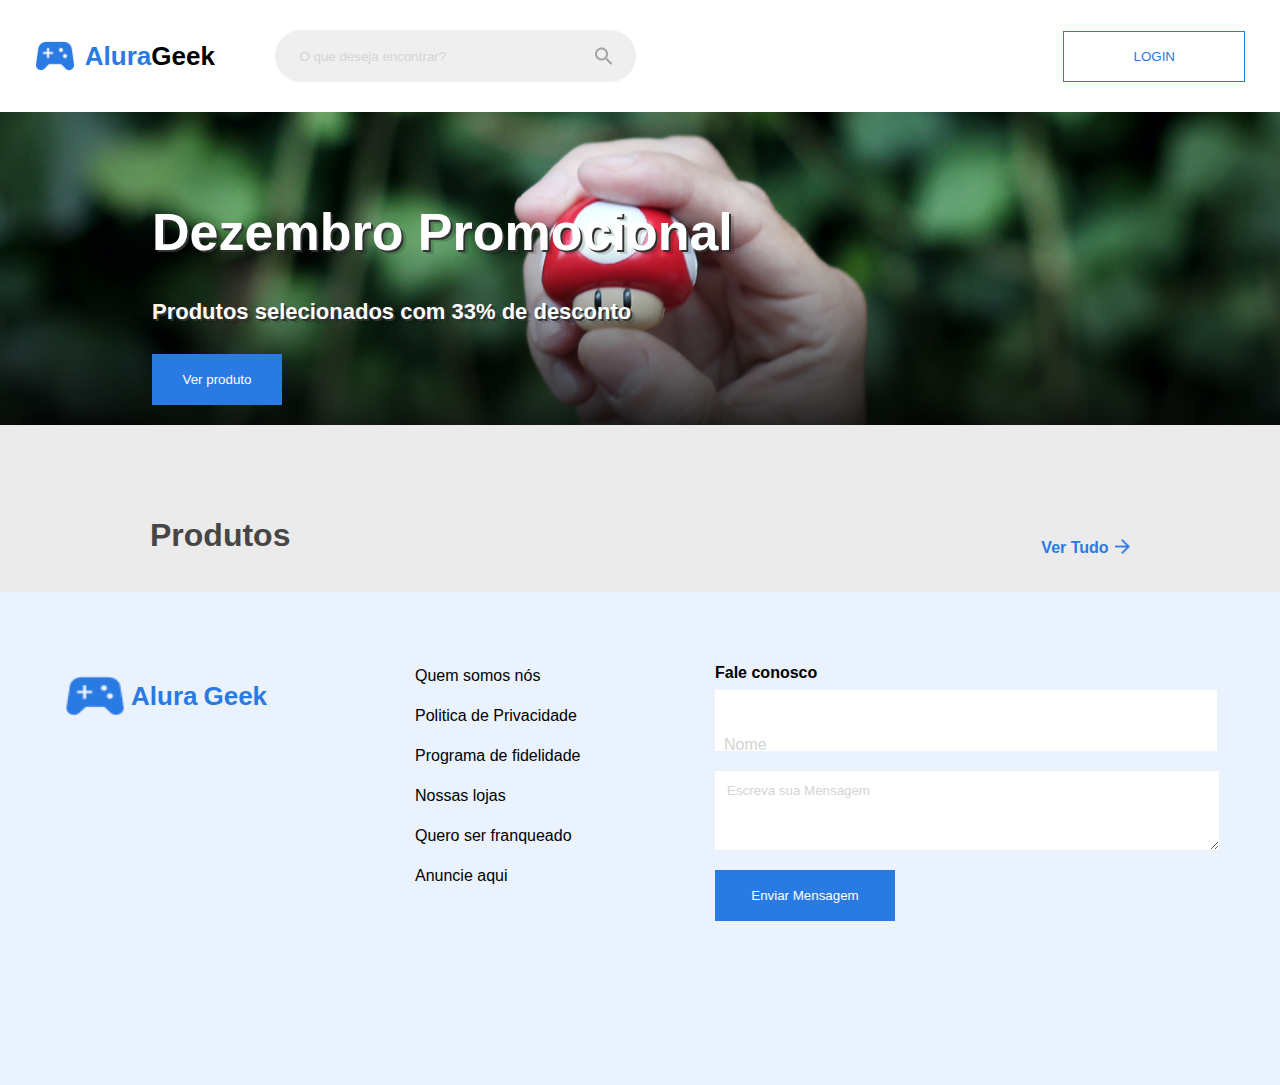
<file: screens/index.html>
<!DOCTYPE html>
<html lang="PT-br">
  <head>
    <meta charset="UTF-8" />
    <meta http-equiv="X-UA-Compatible" content="IE=edge" />
    <meta name="viewport" content="width=device-width, initial-scale=1.0" />
    <link rel="stylesheet" href="../styles/style.css" />
    <link rel="stylesheet" href="../styles/lista-productos.css">
    <link rel="preconnect" href="https://fonts.googleapis.com" />
    <link rel="preconnect" href="https://fonts.gstatic.com" crossorigin />
    <link href="https://fonts.googleapis.com/css2?family=Raleway:wght@400;500&display=swap" rel="stylesheet"/>
    <title>Alura Geek</title>
  </head>
  <body>
    <header>
      <nav>
        <div class="logo-busca">
          <div class="logo">
            <img src="../assets/logo.png" alt="logo" />
            <p class="logo-azul">Alura</p>
            <p>Geek</p>
          </div>
          <input i type="text" placeholder="O que deseja encontrar?" />
        </div>
        <div class="login">
          <a href="login.html"><button type="submit">Login</button></a>
        </div>
      </nav>
    </header>

    <section class="destaque">
      <div class="banner">
        <h1>Dezembro Promocional</h1>
        <h4>Produtos selecionados com 33% de desconto</h4>
        <button>Ver produto</button>
      </div>
    </section>

    <section class="geral-prods">
      <div class="prod-titulo">
        <div class="titulo">
          <p>Produtos</p>
        </div>
        <div class="mostrar-mais">
          <div class="div-verTudo">
            Ver Tudo <img class="verTudo" src="../assets/Vector.png" alt="seta" />
          </div>
        </div>
      </div>
      <section class="sessao-produtos" data-product>

      </section>
    </section>

    <section class="contato">
      <div class="referencia">
        <img src="../assets/logo.png" alt="logo" />
        <p>Alura</p>
        <p>Geek</p>
      </div>
      <div class="links-uteis">
        <a href="">Quem somos nós</a>
        <a href="">Politica de Privacidade</a>
        <a href="">Programa de fidelidade</a>
        <a href="">Nossas lojas</a>
        <a href="">Quero ser franqueado</a>
        <a href="">Anuncie aqui</a>
      </div>

      <div class="form">
        <p>Fale conosco</p>
        <div class="label-float">
          <input
            type="text"
            name="Nome"
            id="Nome"
            class="input-nome"
          />
          <label for="Nome" class="label-nome">Nome</label>
        </div>
        <textarea
          name="mensagem"
          id="msg"
          cols="5"
          rows="5"
          placeholder="Escreva sua Mensagem"
        ></textarea>
        <button>Enviar Mensagem</button>
      </div>
    </section>
    <script type="module" src="../controllers/produtos-controller.js"></script>
  </body>
</html>
</file>
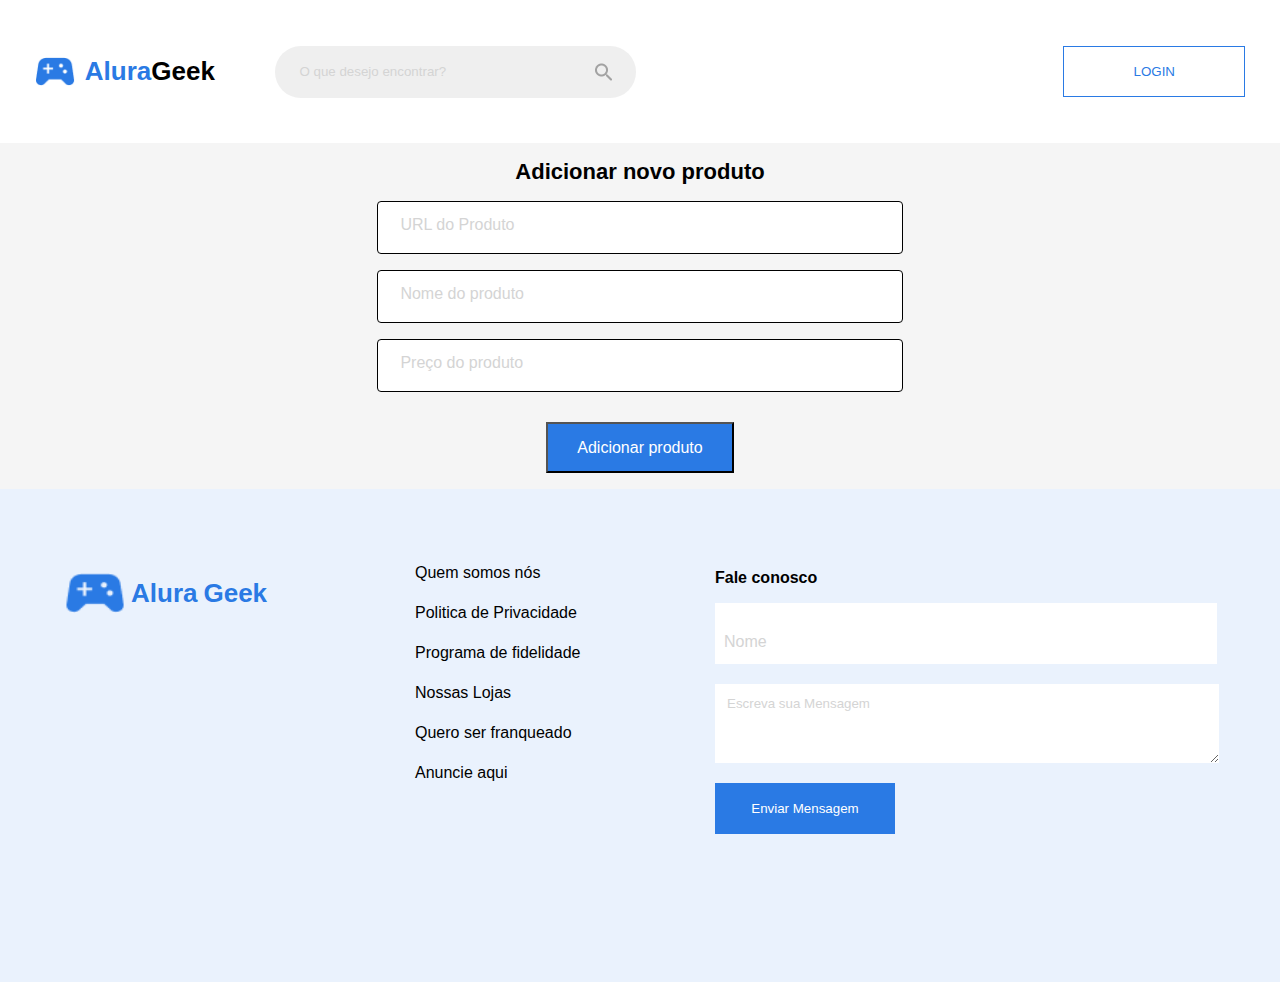
<file: screens/add-products.html>
<!DOCTYPE html>
<html lang="PT-br">
<head>
  <meta charset="UTF-8" />
  <meta http-equiv="X-UA-Compatible" content="IE=edge" />
  <meta name="viewport" type='text/css' content="width=device-width, initial-scale=1.0" />
  <link rel="preconnect" href="https://fonts.googleapis.com" />
  <link rel="preconnect" href="https://fonts.gstatic.com" crossorigin />
  <link href="https://fonts.googleapis.com/css2?family=Fira+Code:wght@700&display=swap">
  <link rel="shortcut icon" type="imagex/png" href="../assets/Logo.svg" width="16" height="16">
  <link rel="stylesheet" href="../styles/style.css" />
  <link rel="stylesheet" href="../styles/add-products.css" />
  <title>Alura Geek</title>
  </head>
  <body>
    <header>
      <nav>
        <div class="logo-busca">
          <div class="logo">
            <img src="../assets/logo.png" alt="logo" />
            <p class="logo-azul">Alura</p>
            <p>Geek</p>
          </div>
          <input i type="text" placeholder="O que desejo encontrar?" />
        </div>
        <div class="login">
          <a href="login.html"><button type="submit">Login</button></a>
        </div>
      </nav>
    </header>
    <main>
      <section class="product-add">
        <div class="product-add_title">Adicionar novo produto</div>
        <form class="form-cadastro" data-form>
          <input
            class="product-add_input__url"
            type="text"
            placeholder="URL do Produto"
            required
            data-url
          />
          <input
            class="product-add_input__name"
            type="text"
            placeholder="Nome do produto"
            required
            data-nome
          />
          <input
            class="product-add_input__price"
            type="text"
            placeholder="Preço do produto"
            required
            data-preco
          />
          <button type="submit" class="product-add_btn">
            Adicionar produto
          </button>
        </form>
      </section>
    </main>
  </body>
  <section class="contato">
    <div class="referencia">
      <img src="../assets/logo.png" alt="logo" />
      <p>Alura</p>
      <p>Geek</p>
    </div>
    <div class="links-uteis">
      <a href="">Quem somos nós</a>
      <a href="">Politica de Privacidade</a>
      <a href="">Programa de fidelidade</a>
      <a href="">Nossas Lojas</a>
      <a href="">Quero ser franqueado</a>
      <a href="">Anuncie aqui</a>
    </div>

    <div class="form">
      <p>Fale conosco</p>
      <div class="label-float">
        <input
          type="text"
          name="Nome"
          id="Nome"
          class="input-nome"
          placeholder=""
        />
        <label for="Nome" class="label-nome">Nome</label>
      </div>
      <textarea
        name="mensagem"
        id="msg"
        cols="5"
        rows="5"
        placeholder="Escreva sua Mensagem"
      ></textarea>
      <button>Enviar Mensagem</button>
    </div>
  </section>
  <script type="module" src="../controllers/cria-produtos-controller.js"></script>
</html>
</file>
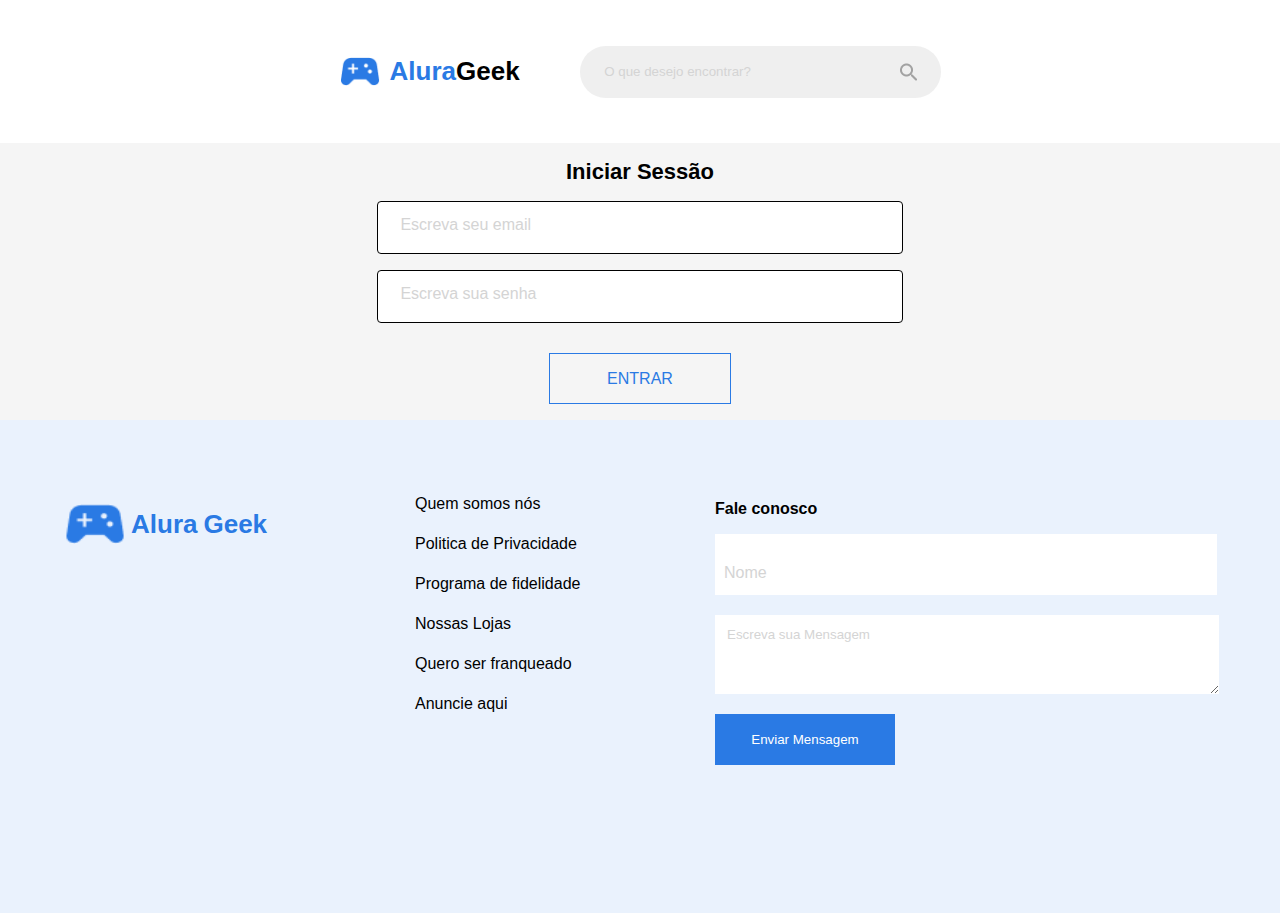
<file: screens/login.html>
<!DOCTYPE html>
<html lang="PT-br">
  <head>
    <meta charset="UTF-8" />
    <meta http-equiv="X-UA-Compatible" content="IE=edge" />
    <meta name="viewport" type="text/css" content="width=device-width, initial-scale=1.0"/>
    <link rel="preconnect" href="https://fonts.googleapis.com" />
    <link rel="preconnect" href="https://fonts.gstatic.com" crossorigin />
    <link href="https://fonts.googleapis.com/css2?family=Fira+Code:wght@700&display=swap"/>
    <link rel="stylesheet" href="../styles/style.css" />
    <link rel="stylesheet" href="../styles/login.css" />
    <title>Alura Geek</title>
  </head>
  <body>
    <header>
      <nav>
        <div class="logo-busca">
          <div class="logo">
            <img src="../assets/logo.png" alt="logo" />
            <p class="logo-azul">Alura</p>
            <p>Geek</p>
          </div>
          <input i type="text" placeholder="O que desejo encontrar?" />
        </div>
      </nav>
    </header>
    <main>
      <section class="login">
        <div class="login_title">Iniciar Sessão</div>
        <form action="#" class="form-cadastro" data-form>
          <input
            class="login_input__url"
            type="text"
            placeholder="Escreva seu email"
            required
            data-email
          />
          <input
            class="login_input__name"
            type="password"
            placeholder="Escreva sua senha"
            required
            data-password
          />
          <button type="submit" class="login_btn">Entrar</button>
        </form>
      </section>
    </main>
  </body>
  <section class="contato">
    <div class="referencia">
      <img src="../assets/logo.png" alt="logo" />
      <p>Alura</p>
      <p>Geek</p>
    </div>
    <div class="links-uteis">
      <a href="">Quem somos nós</a>
      <a href="">Politica de Privacidade</a>
      <a href="">Programa de fidelidade</a>
      <a href="">Nossas Lojas</a>
      <a href="">Quero ser franqueado</a>
      <a href="">Anuncie aqui</a>
    </div>

    <div class="form">
      <p>Fale conosco</p>
      <div class="label-float">
        <input
          type="text"
          name="Nome"
          id="Nome"
          class="input-nome"
          placeholder=""
        />
        <label for="Nome" class="label-nome">Nome</label>
      </div>
      <textarea
        name="mensagem"
        id="msg"
        cols="5"
        rows="5"
        placeholder="Escreva sua Mensagem"
      ></textarea>
      <button>Enviar Mensagem</button>
    </div>
  </section>
  <script type="module" src="../controllers/login-controller.js"></script>
</html>
</file>
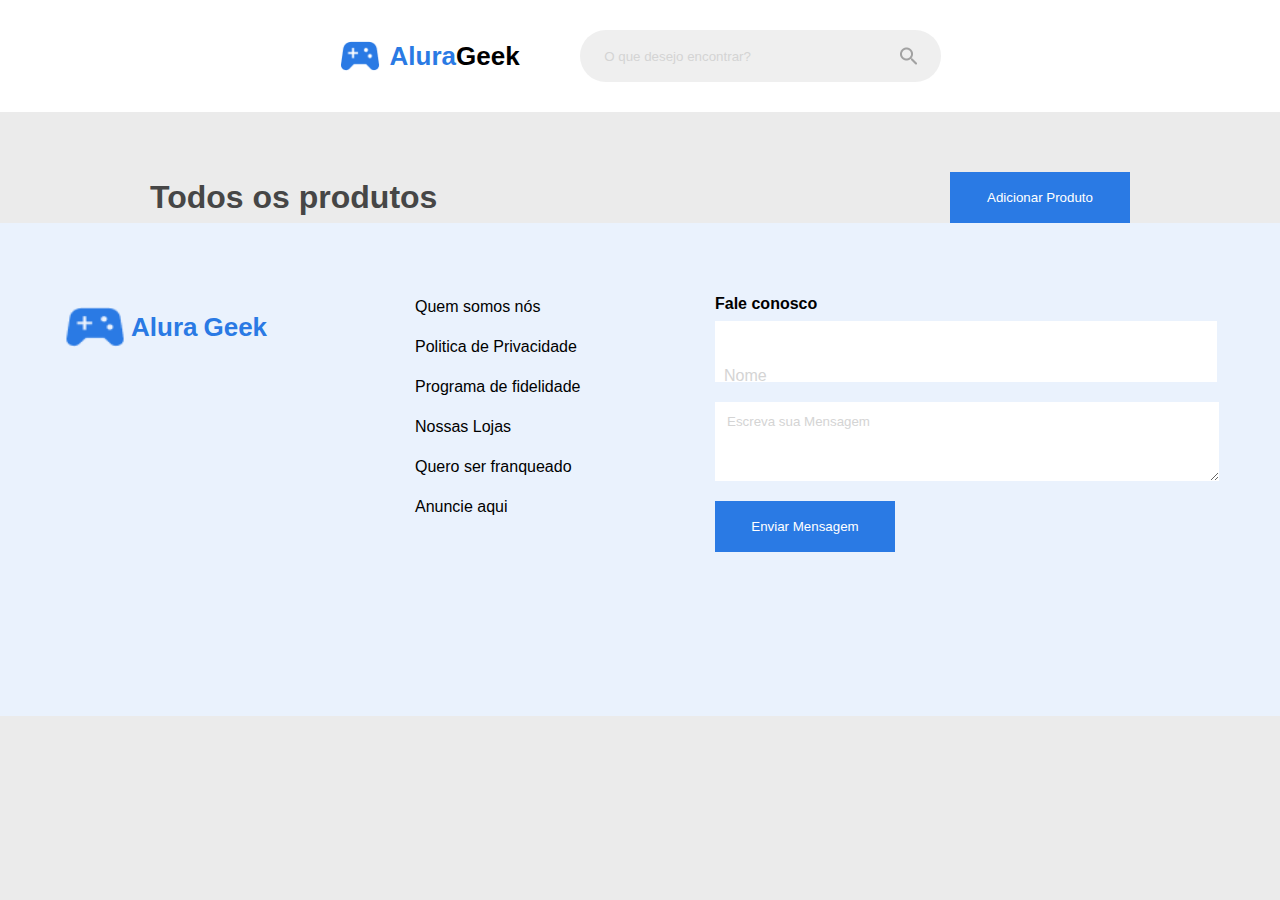
<file: screens/produto.html>
<!DOCTYPE html>
<html lang="PT-br">
  <head>
    <meta charset="UTF-8" />
    <meta http-equiv="X-UA-Compatible" content="IE=edge" />
    <meta name="viewport" type="text/css" content="width=device-width, initial-scale=1.0"/>
    <link rel="preconnect" href="https://fonts.googleapis.com" />
    <link rel="preconnect" href="https://fonts.gstatic.com" crossorigin />
    <link href="https://fonts.googleapis.com/css2?family=Fira+Code:wght@700&display=swap"/>
    <link rel="stylesheet" href="../styles/style.css" />
    <link rel="stylesheet" href="../styles/products.css">
    <title>Alura Geek</title>
  </head>
  <body>
    <header>
      <nav>
        <div class="logo-busca">
          <div class="logo">
            <img src="../assets/logo.png" alt="logo" />
            <p class="logo-azul">Alura</p>
            <p>Geek</p>
          </div>
          <input i type="text" placeholder="O que desejo encontrar?" />
        </div>
      </nav>
    </header>

    <section class="geral-products">
      <div class="products_title">
        <span>Todos os produtos</span> 
        <a href="../screens/add-products.html"> 
          <button class="product-button">Adicionar Produto</button> 
        </a>
      </div>

      <section class="products-section" data-allProducts>
        
      </section>
    </section>
    
    <section class="contato">
      <div class="referencia">
        <img src="../assets/logo.png" alt="logo" />
        <p>Alura</p>
        <p>Geek</p>
      </div>
      <div class="links-uteis">
        <a href="">Quem somos nós</a>
        <a href="">Politica de Privacidade</a>
        <a href="">Programa de fidelidade</a>
        <a href="">Nossas Lojas</a>
        <a href="">Quero ser franqueado</a>
        <a href="">Anuncie aqui</a>
      </div>

      <div class="form">
        <p>Fale conosco</p>
        <div class="label-float">
          <input
            type="text"
            name="Nome"
            id="Nome"
            class="input-nome"
            placeholder=""
          />
          <label for="Nome" class="label-nome">Nome</label>
        </div>
        <textarea
          name="mensagem"
          id="msg"
          cols="5"
          rows="5"
          placeholder="Escreva sua Mensagem"
        ></textarea>
        <button>Enviar Mensagem</button>
      </div>
    </section>

  <script type="module" src="../controllers/lista-produtos.js"></script>
</body>
</html>
</file>
<file: styles/style.css>
/*---------------Variaveis---------------*/

:root {
  --bg-color: #ebebeb;
  --input-placeholder: #d4d4d4;
  --input-bg: #efefef;
  --texto-destaque: #ffff;
  --azul-destaque: #2a7ae4;
  --bg-contato: #eaf2fd;
  font-family: "Releway", sans-serif;
}

/*---------------Normaliza - Reset-CSS---------------*/

body {
  margin: 0;
  padding: 0;
  box-sizing: border-box;
  font-family: "Releway", sans-serif;
  background-color: var(--bg-color);
  scroll-behavior: smooth;
}

/*---------------Padrão de projeto---------------*/

 textarea:focus,
input:focus {
  box-shadow: 0 0 0 0;
  border: 0 none;
  outline: 0;
}

input::placeholder,
textarea::placeholder {
  color: var(--input-placeholder);
  padding: 2%;
}

a {
  text-decoration: none;
  color: var(--azul-destaque);
  font-weight: 800;
  font-family: "Releway", sans-serif;
}

button {
  cursor: pointer;
}

/*---------------Header---------------*/

header {
  padding: 30px;
  background-color: var(--texto-destaque);
}

nav {
  display: flex;
  align-items: center;
  justify-content: space-around;
  flex-direction: row;
}

.logo-busca {
  width: 601px;
  display: flex;
  align-items: center;
  justify-content: space-between;
}

.logo {
  display: flex;
  align-items: center;
}

.logo img {
  height: 29.17px;
  width: 40.02px;
}

.logo p {
  font-size: 26px;
  font-weight: bolder;
}

.logo .logo-azul {
  margin-left: 10px;
  color: var(--azul-destaque);
}

.logo-busca input {
  margin-left: 10%;
  width: 393px;
  height: 40px;
  border-radius: 30px;
  padding: 1% 3%;
  border: none;
  background-color: var(--input-bg);
  background-image: url("../assets/lupa.png");
  background-repeat: no-repeat;
  background-position: right;
  background-position-x: 320px;
}

.login {
  width: 600px;
  display: flex;
  justify-content: end;
}

.login button {
  width: 182px;
  height: 51px;
  background: none;
  border: solid 1px var(--azul-destaque);
  color: var(--azul-destaque);
  text-transform: uppercase;
}

.login button:hover {
  background-color: var(--azul-destaque);
  color: var(--texto-destaque);
}

/*---------------Formulario Footer---------------*/

.contato {
  background-color: var(--bg-contato);
  display: flex;
  height: 365px;
  justify-content: center;
  padding: 64px 0;
}

.referencia {
  display: flex;
  width: 350px;
  margin: 20px 0 0 0;
}

.referencia img {
  width: 60px;
  height: 40px;
}

.img-crud {
  width: 250px;
  height: 200px;
}

.referencia p {
  font-size: 26px;
  font-weight: bolder;
  color: var(--azul-destaque);
  margin-top: 5px;
  margin-left: 6px;
}

.links-uteis {
  display: flex;
  flex-direction: column;
  line-height: 40px;
  width: 200px;
  margin-right: 100px;
}

.links-uteis a {
  color: black;
  font-weight: normal;
}

.form {
  display: flex;
  flex-direction: column;
  position: relative;
  width: 500px;
}

.form p {
  font-weight: bolder;
}

.form input {
  width: 475px;
  position: relative;
  height: 56px;
  border: transparent;
  margin-bottom: 20px;
  box-sizing: content-box;
  padding: 0.5% 2.7%;
  color: var(--azul-destaque);
}

.form input:hover {
  border-bottom: solid 2px var(--azul-destaque);
  transition: linear 1s;
}

.label-nome {
  width: 100%;
  position: absolute;
  color: var(--input-placeholder);
  top: 80px;
  left: 9px;
  transition: 0.5s;
}

.input-nome:focus + .label-nome {
  top: 64px;
  font-size: 14px;
  z-index: 2;
  transition: 0.2s;
  color: var(--azul-destaque);
}

.form textarea {
  width: 100%;
  font-family: "Relaway", sans-serif;
  border: transparent;
  color: var(--azul-destaque);
  margin-bottom: 20px;
}

.form button {
  background-color: var(--azul-destaque);
  border: none;
  color: var(--texto-destaque);
  height: 51px;
  width: 180px;
}
</file>
<file: styles/lista-productos.css>
/*-----------------------Banner-----------------------*/
.destaque {
	height: 315px;
	background-image: url(../assets/banner-image.png);
	background-size: 100vw;
	background-repeat: no-repeat;
	padding: 32px 32px 0px 32px;
  }

  .banner {
	width: 751px;
	height: 261px;
	padding-left: 120px;
	display: flex;
	flex-direction: column;
	justify-content: end;
  }

  .banner h1 {
	color: var(--texto-destaque);
	font-size: 52px;
	font-weight: bold;
	text-shadow: 2px 2px 0px #323131, 5px 4px 0px rgb(0 0 0 / 15%);
  }

  .banner h4 {
	color: var(--texto-destaque);
	font-size: 22px;
	font-weight: bold;
	text-shadow: 2px 2px 0px #323131, 5px 4px 0px rgb(0 0 0 / 15%);
  }

  .banner button {
	background-color: var(--azul-destaque);
	border: none;
	color: var(--texto-destaque);
	height: 51px;
	width: 130px;
  }

  /*-----------------------Main-----------------------*/

  .geral-prods {
	height: 100%;
	display: flex;
	flex-direction: column;
	margin: 0 auto;
  }

  .sessao-produtos {
	height: 100%;
	padding: 0px 150px 0px 150px;
	display: flex;
	justify-content: space-between;
	flex-wrap: wrap;
	gap: 10px;
  }

  .prod-titulo {
	padding: 20px 110px 0px 120px;
	display: flex;
	justify-content: space-between;
	align-items: center;
  }

  .prod-titulo .titulo {
	font-size: 32px;
	font-weight: bold;
	padding: 30px;
	color: #464646;
  }

  .mostrar-mais {
	font-weight: bold;
	margin-top: 25px;
	color: var(--azul-destaque);
	display: flex;
	padding: 30px;
  }

  .div-verTudo {
	display: flex;
	gap: 0.4rem;
	margin-right: 10px;
  }

  .produto {
	display: flex;
	flex-direction: column;
	margin-bottom: 32px;
  }

  .verTudo {
	width: 15px;
	height: 15px;
  }
  
  .product-name {
	color: #464646;
	font-weight: 500;
	font-size: 14px;
  }
  .preco {
	color: #464646;
	font-weight: bold;
	font-size: 16px;
  }
  
  .ver-produto {
	font-weight: bold;
	font-size: 16px;
  }
  
  img {
	width: 176px;
	height: 174px;
  }
  
  h1,
  p {
	margin: 8px 0px 8px 0px;
  }
</file>
<file: styles/add-products.css>
main {
    background: rgb(245, 245, 245);
    padding: 16px;
}

.top_menu {
    display: flex;
    flex-direction: row;
    justify-content: center;
    align-items: center;
    padding: 12px 16px;
    border: 1px solid var(--cor-primaria);

    font-weight: 600;
    font-size: 14px;
    line-height: 16px;

    color: var(--cor-primaria);
    background-color: var(--cor-branco)
}

.product-add_title {
    display: flex;
    font-weight: 700;
    font-size: 22px;
    line-height: 26px;
    margin: 0 auto;
    justify-content: center;
}

.product-add_mobile {
    height: 70px;
    display: flex;
    flex-direction: column;
    justify-content: center;
    align-items: center;
    background: #FFFFFF;
    border: 1px dashed #C8C8C8;

    padding: 32px;
    gap: 16px;
}

.product-add_mobile__plus {
    font-weight: 400;
    font-size: 50px;
    line-height: 20px;
    color: #C8C8C8;
}

.product-add_mobile__description {
    font-weight: 400;
    font-size: 14px;
    line-height: 20px;
    color: #C8C8C8;
}
.product-add_input__url,
.product-add_input__name,
.product-add_input__price,
.product-add_textarea__description {
    width: 40%;
    display: flex;
    align-items: center;
    justify-content: center;
    margin: 0 auto;
    padding: 8px 12px 13px 12px;
    border-bottom: 1px solid var(--cor-secundaria);
    border-radius: 4px;
    height: 30px;
    font-weight: 400;
    font-size: 16px;
    line-height: 20px;
    margin-top: 16px;
    border: solid black 1px;
}

.product-add_textarea__description {
    height: 81px;
}

.product-add_btn {
    display: flex;
    flex-direction: row;
    justify-content: center;
    align-items: center;
    padding: 16px;
    margin-top: 16px;
    gap: 10px;
    justify-content: center;
    margin: 0 auto;
    width: 15%;
    height: 51px;
    background: #2A7AE4;
    margin-top: 30px;
    font-weight: 400;
    font-size: 16px;
    line-height: 19px;
    color: #FFFFFF;
}

.product-add_tablet {
    display: flex;
    flex-direction: row;
    justify-content: flex-start;
    align-items: center;
    margin-top: 16px;
    gap: 8px;
}

.product-add_tablet__box-file {
    display: flex;
    flex-direction: column;
    justify-content: center;
    align-items: center;
    padding: 32px;
    gap: 16px;
    width: 254px;
    height: 152px;
    background: #FFFFFF;
    border: 1px dashed #C8C8C8;
}

.product-add_tablet__box-file_description {
    font-style: normal;
    font-weight: 400;
    font-size: 14px;
    line-height: 20px;
    display: flex;
    align-items: center;
    text-align: center;
}

.product-add_tablet__btn,
.product-add_desktop__btn {
    display: flex;
    flex-direction: row;
    justify-content: center;
    align-items: center;
    padding: 16px;
    gap: 10px;
    height: 51px;
    border: 1px solid #2A7AE4;
    background: #FFFFFF;
    font-weight: 400;
    font-size: 16px;
    line-height: 19px;
    color: #2A7AE4;
}

.product-add_tablet {
    display: none;
}
</file>
<file: styles/login.css>
main {
  background: rgb(245, 245, 245);
  padding: 16px;
}

.login {
  width: 100%;
  display: flex;
  flex-direction: column;
}

.login_title {
  display: flex;
  font-weight: 700;
  font-size: 22px;
  line-height: 26px;
  margin: 0 auto;
  justify-content: center;
}

.login_input__url,
.login_input__name {
  width: 40%;
  display: flex;
  align-items: center;
  justify-content: center;
  margin: 0 auto;
  padding: 8px 12px 13px 12px;
  border-bottom: 1px solid var(--cor-secundaria);
  border-radius: 4px;
  height: 30px;
  font-weight: 400;
  font-size: 16px;
  line-height: 20px;
  margin-top: 16px;
  border: solid black 1px;
}

.login_btn {
  display: flex;
  flex-direction: row;
  justify-content: center;
  align-items: center;
  padding: 16px;
  margin-top: 16px;
  gap: 10px;
  justify-content: center;
  margin: 0 auto;
  width: 45%;
  height: 51px;
  background: #2a7ae4;
  margin-top: 30px;
  font-weight: 400;
  font-size: 16px;
  line-height: 19px;
  color: #ffffff; 
}



/* .top_menu {
  display: flex;
  flex-direction: row;
  justify-content: center;
  align-items: center;
  padding: 12px 16px;
  border: 1px solid var(--cor-primaria);

  font-weight: 600;
  font-size: 14px;
  line-height: 16px;

  color: var(--cor-primaria);
  background-color: var(--cor-branco);
} */

/* .login_mobile {
  height: 70px;
  display: flex;
  flex-direction: column;
  justify-content: center;
  align-items: center;
  background: #ffffff;
  border: 1px dashed #c8c8c8;

  padding: 32px;
  gap: 16px;
} */

/* .login_mobile__plus {
  font-weight: 400;
  font-size: 50px;
  line-height: 20px;
  color: #c8c8c8;
}

.login_mobile__description {
  font-weight: 400;
  font-size: 14px;
  line-height: 20px;
  color: #c8c8c8;
} */

/* a {
  text-decoration: none;
  color: #2a7ae4;
  font-weight: 100;
} 

a:hover {
  text-decoration: none;
  color: #fff;
  font-weight: 100;
}

.login_tablet {
  display: flex;
  flex-direction: row;
  justify-content: flex-start;
  align-items: center;
  margin-top: 16px;
  gap: 8px;
}

.login_tablet__box-file {
  display: flex;
  flex-direction: column;
  justify-content: center;
  align-items: center;
  padding: 32px;
  gap: 16px;
  width: 254px;
  height: 152px;
  background: #ffffff;
  border: 1px dashed #c8c8c8;
}

.login_tablet__box-file_description {
  font-style: normal;
  font-weight: 400;
  font-size: 14px;
  line-height: 20px;
  display: flex;
  align-items: center;
  text-align: center;
}

.login_tablet__btn,
.login_desktop__btn {
  display: flex;
  flex-direction: row;
  justify-content: center;
  align-items: center;
  padding: 16px;
  gap: 10px;
  height: 51px;
  border: 1px solid #2a7ae4;
  background: #ffffff;
  font-weight: 400;
  font-size: 16px;
  line-height: 19px;
  color: #2a7ae4;
}

.login_tablet {
  display: none;
}*/
</file>
<file: styles/products.css>
.geral-products {
  height: 100%;
  display: flex;
  flex-direction: column;
  margin: 0 auto;
}

.products_title {
  display: flex;
  justify-content: space-between;
  align-items: center;
  padding: 60px 150px 0px 150px;
  font-size: 32px;
  font-weight: bold;
  /* padding: 30px; */
  color: #464646;
} 

.product-button {
  background-color: var(--azul-destaque);
  border: none;
  color: var(--texto-destaque);
  height: 51px;
  width: 180px;
} 

.products-section {
  height: 100%;
	padding: 0px 150px 0px 150px;
	display: flex;
	justify-content: space-between;
	flex-wrap: wrap;
	gap: 10px;
}

.produto {
  display: flex;
  flex-direction: column;
  margin-bottom: 32px;
} 

.preco {
  color: #464646;
  font-weight: bold;
  font-size: 16px;
}

img {
  width: 176px;
  height: 174px;
} 

.container {
  position: relative;
}

.container .editImage {
  position: absolute;
  top: 30px;
  right: 15px;
}
.container .deleteImage {
  position: absolute;
  top: 30px;
  right: 50px;
}

.editImage,
.deleteImage {
  width: 24px;
  height: 24px;
}

.buttonDelete,
.buttonEdit {
  background-color: transparent;
  border-color: transparent;
}

h1,
p {
  margin: 8px 0px 8px 0px;
}





/*---------------------------------------------------------------*/

/* main {
  background: rgb(245, 245, 245);
  padding: 16px;
}  */

/* .top_menu {
  display: flex;
  flex-direction: row;
  justify-content: center;
  align-items: center;
  padding: 12px 16px;
  border: 1px solid var(--cor-primaria);

  font-weight: 600;
  font-size: 14px;
  line-height: 16px;

  color: var(--cor-primaria);
  background-color: var(--cor-branco);
} */

/* .products_mobile {
  height: 70px;
  display: flex;
  flex-direction: column;
  justify-content: center;
  align-items: center;
  background: #ffffff;
  border: 1px dashed #c8c8c8;
  padding: 32px;
  gap: 16px;
} */

/* .products_mobile__plus {
  font-weight: 400;
  font-size: 50px;
  line-height: 20px;
  color: #c8c8c8;
}

.products_mobile__description {
  font-weight: 400;
  font-size: 14px;
  line-height: 20px;
  color: #c8c8c8;
} */
</file>
